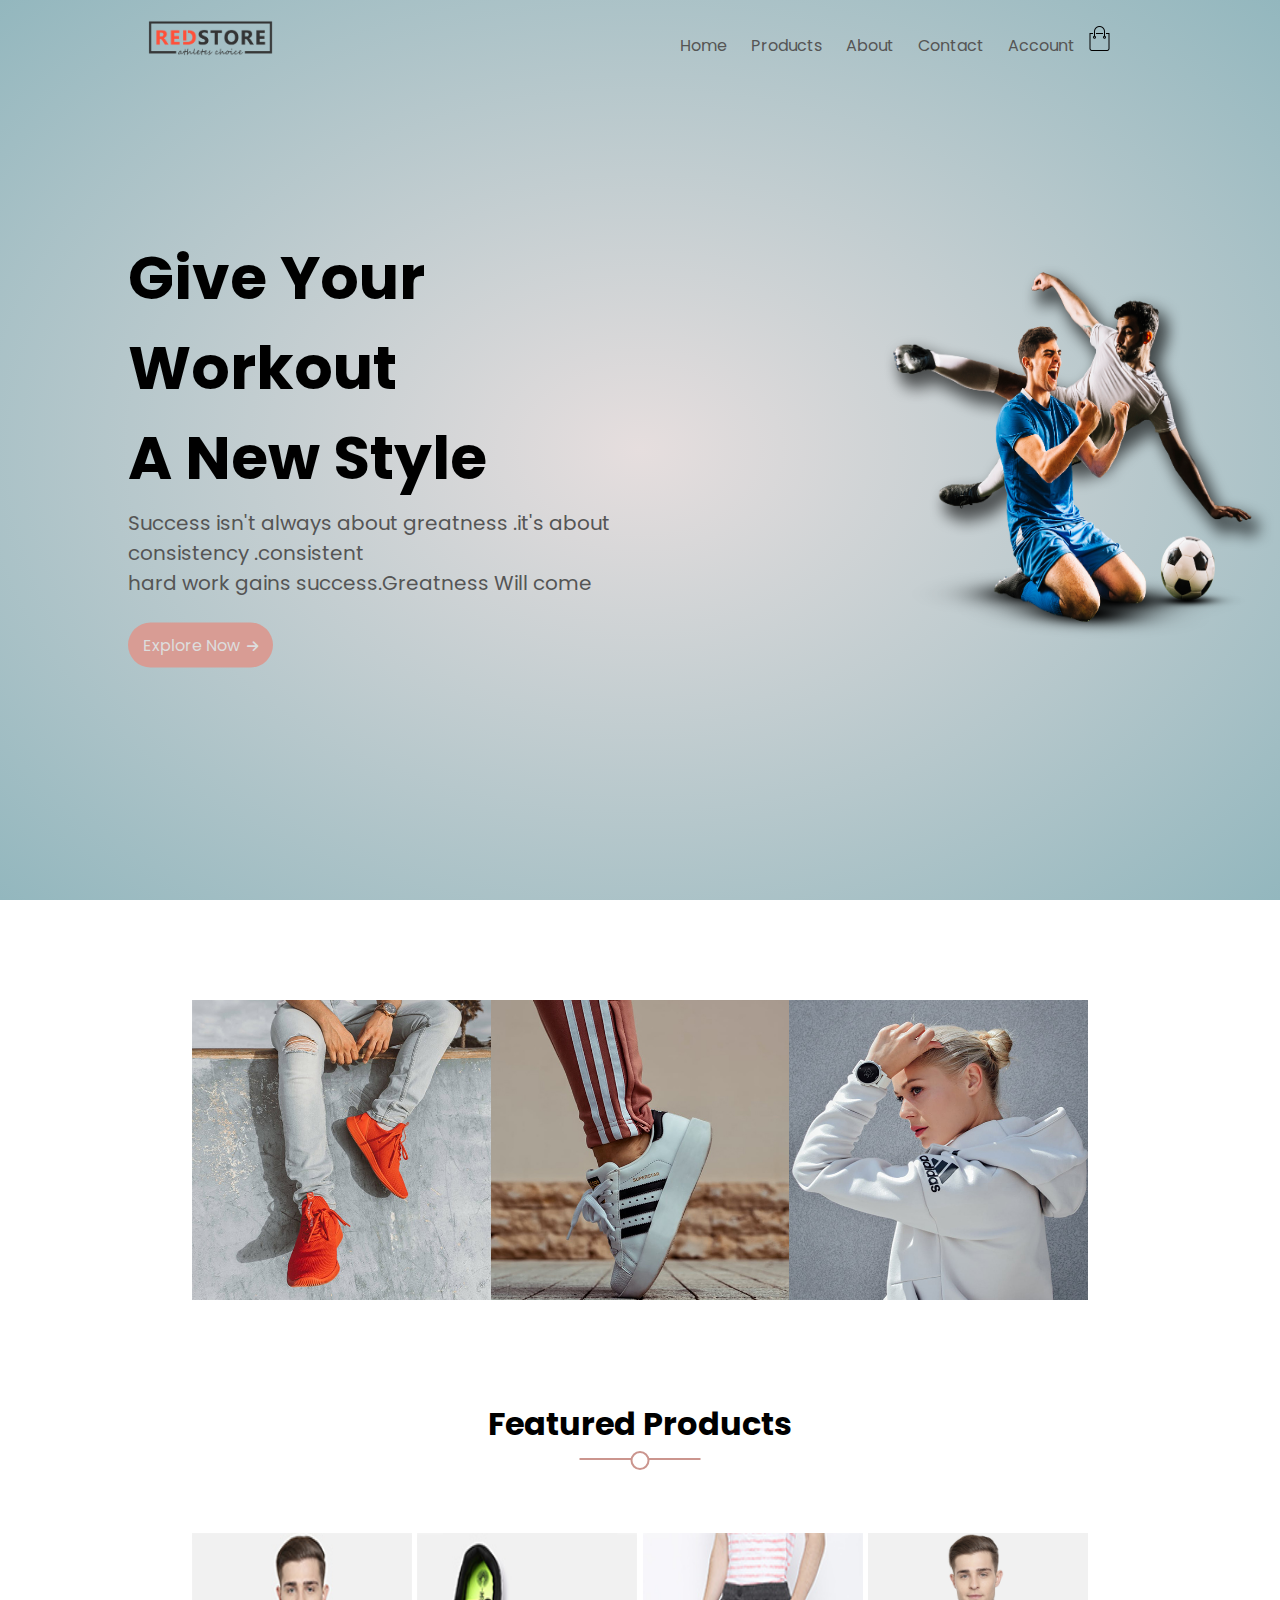
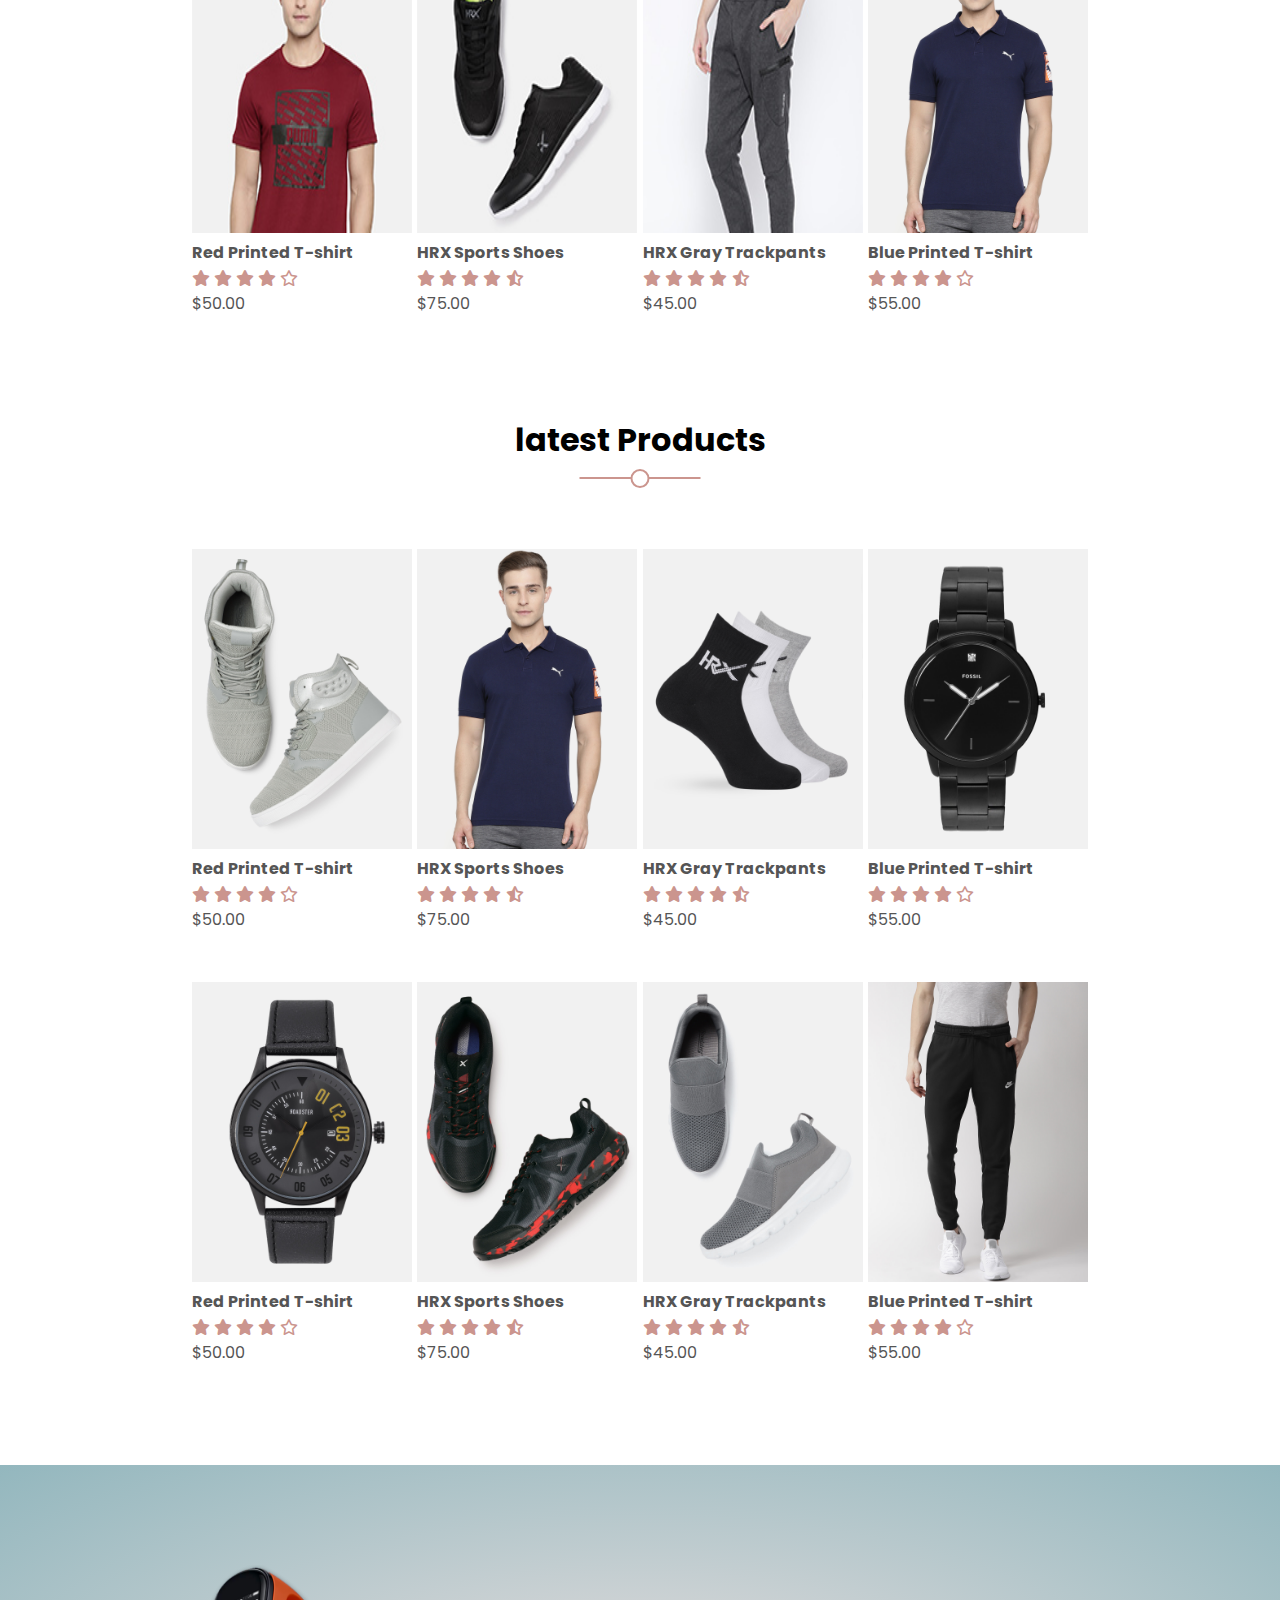
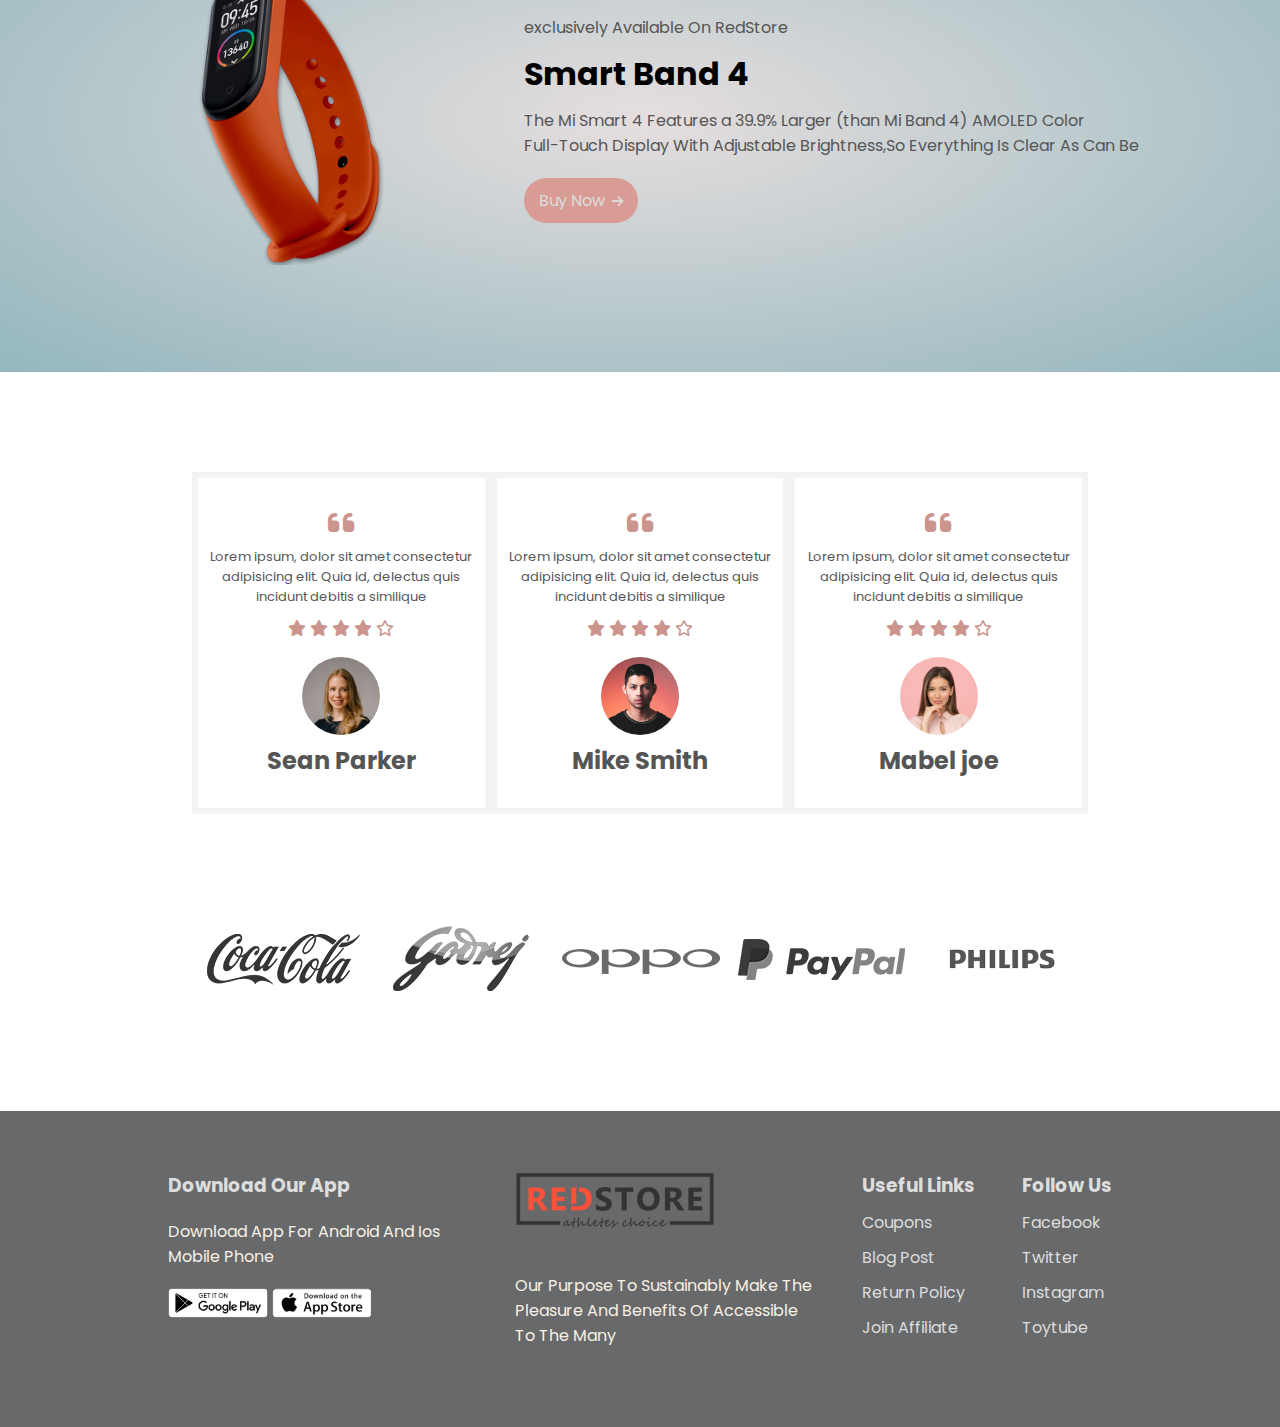
<file: index.html>
<!DOCTYPE html>
<html lang="en">
<head>
    <meta charset="UTF-8">
    <meta name="viewport" content="width=device-width, initial-scale=1.0">
    <title>Document</title>
    <link rel="stylesheet" href="css/all.min.css">
    <link href="https://fonts.googleapis.com/css2?family=PT+Sans+Narrow:wght@400;700&family=PT+Sans:ital@0;1&family=Poppins:ital,wght@0,100;0,200;0,300;1,100;1,200;1,300&family=Raleway:ital,wght@0,100;0,200;1,100;1,200&family=Varela+Round&display=swap" rel="stylesheet">
    <link rel="stylesheet" href="css/style.css">
</head>
<body>
    <!-- start header  -->
  <header> 
    <div class="container">
    <div class="navbar">
    <div class="logo">
        <img src="images/logo.png" width="125px"/>
    </div>
    <nav>
        <ul>
            <li><a href="index.html">Home</a></li>
            <li><a href="products.html">Products</a></li>
            <li><a href=" ">About</a></li>
            <li><a href=" ">Contact</a></li>
            <li><a href=" ">Account</a></li>
            <li><a href=" "class="baga"><img src="images/cart.png" class="bag"></a></li>
        </ul>
    </nav>
</div>
<div class="main-content">
<div class="main-content1">
    <h1>Give Your Workout<br>A New Style</h1>
    <p>Success isn't always about greatness .it's about consistency .consistent<br>hard work gains success.Greatness Will come</p>
    <a href="">Explore Now<i class="fa-solid fa-arrow-right"></i></a>
</div>
<div class="main-content1">
    <img src="images/image1.png" >
</div>
   
</div>
</div>

</header>
   <!-- end header -->

<!-- start general product -->
<div class="general-product">
    <div class="small-container">
        <div class="general-product-content">
            <img src="images/category-1.jpg"/>
            <img src="images/category-2.jpg"/>
            <img src="images/category-3.jpg"/>
            
            
        </div>
    </div>
    </div>
<!-- end general product -->

<!-- start feature product -->
<div class="featured-product">
<div class="section-header">
<h1>Featured Products</h1>
</div>
<div class="small-container">
    <div class="featured-product-content">
        <div class="content">
            <img src="images/buy-1.jpg"/>
            <h4>Red Printed T-shirt</h4>
            <div class="rating">
                <i class="fa-solid fa-star"></i>
                <i class="fa-solid fa-star"></i>
                <i class="fa-solid fa-star"></i>
                <i class="fa-solid fa-star"></i>
                <i class="fa-regular fa-star"></i>
            </div>
            <p>$50.00</p>
        </div>
        <div class="content">
            <img src="images/buy-2.jpg"/>
            <h4>HRX Sports Shoes</h4>
            <div class="rating">
                <i class="fa-solid fa-star"></i>
                <i class="fa-solid fa-star"></i>
                <i class="fa-solid fa-star"></i>
                <i class="fa-solid fa-star"></i>
                <i class="fa-solid fa-star-half-stroke"></i>
            </div>
            <p>$75.00</p>
        </div>
        <div class="content">
            <img src="images/buy-3.jpg"/>
            <h4>HRX Gray Trackpants</h4>
            <div class="rating">
                <i class="fa-solid fa-star"></i>
                <i class="fa-solid fa-star"></i>
                <i class="fa-solid fa-star"></i>
                <i class="fa-solid fa-star"></i>
                <i class="fa-solid fa-star-half-stroke"></i>
            </div>
            <p>$45.00</p>
        </div>
        <div class="content">
            <img src="images/product-4.jpg"/>
            <h4>Blue Printed T-shirt</h4>
            <div class="rating">
                <i class="fa-solid fa-star"></i>
                <i class="fa-solid fa-star"></i>
                <i class="fa-solid fa-star"></i>
                <i class="fa-solid fa-star"></i>
                <i class="fa-regular fa-star"></i>
            </div>
            <p>$55.00</p>
        </div>
        
    </div>
</div>
</div>

<!-- end feature product -->
<!-- start lastest product -->
<div class="featured-product lastest-product">
    <div class="section-header ">
    <h1>latest Products</h1>
    </div>
    <div class="small-container">
        <div class="featured-product-content lastest">
           <div class="row">
            <div class="content">
                <img src="images/product-5.jpg"/>
                <h4>Red Printed T-shirt</h4>
                <div class="rating">
                    <i class="fa-solid fa-star"></i>
                    <i class="fa-solid fa-star"></i>
                    <i class="fa-solid fa-star"></i>
                    <i class="fa-solid fa-star"></i>
                    <i class="fa-regular fa-star"></i>
                </div>
                <p>$50.00</p>
            </div>
            <div class="content">
                <img src="images/product-4.jpg"/>
                <h4>HRX Sports Shoes</h4>
                <div class="rating">
                    <i class="fa-solid fa-star"></i>
                    <i class="fa-solid fa-star"></i>
                    <i class="fa-solid fa-star"></i>
                    <i class="fa-solid fa-star"></i>
                    <i class="fa-solid fa-star-half-stroke"></i>
                </div>
                <p>$75.00</p>
            </div>
            <div class="content">
                <img src="images/product-7.jpg"/>
                <h4>HRX Gray Trackpants</h4>
                <div class="rating">
                    <i class="fa-solid fa-star"></i>
                    <i class="fa-solid fa-star"></i>
                    <i class="fa-solid fa-star"></i>
                    <i class="fa-solid fa-star"></i>
                    <i class="fa-solid fa-star-half-stroke"></i>
                </div>
                <p>$45.00</p>
            </div>
            <div class="content">
                <img src="images/product-8.jpg"/>
                <h4>Blue Printed T-shirt</h4>
                <div class="rating">
                    <i class="fa-solid fa-star"></i>
                    <i class="fa-solid fa-star"></i>
                    <i class="fa-solid fa-star"></i>
                    <i class="fa-solid fa-star"></i>
                    <i class="fa-regular fa-star"></i>
                </div>
                <p>$55.00</p>
            </div>

           </div>
           <div class="row r-2">
            <div class="content">
                <img src="images/product-9.jpg"/>
                <h4>Red Printed T-shirt</h4>
                <div class="rating">
                    <i class="fa-solid fa-star"></i>
                    <i class="fa-solid fa-star"></i>
                    <i class="fa-solid fa-star"></i>
                    <i class="fa-solid fa-star"></i>
                    <i class="fa-regular fa-star"></i>
                </div>
                <p>$50.00</p>
            </div>
            <div class="content">
                <img src="images/product-10.jpg"/>
                <h4>HRX Sports Shoes</h4>
                <div class="rating">
                    <i class="fa-solid fa-star"></i>
                    <i class="fa-solid fa-star"></i>
                    <i class="fa-solid fa-star"></i>
                    <i class="fa-solid fa-star"></i>
                    <i class="fa-solid fa-star-half-stroke"></i>
                </div>
                <p>$75.00</p>
            </div>
            <div class="content">
                <img src="images/product-11.jpg"/>
                <h4>HRX Gray Trackpants</h4>
                <div class="rating">
                    <i class="fa-solid fa-star"></i>
                    <i class="fa-solid fa-star"></i>
                    <i class="fa-solid fa-star"></i>
                    <i class="fa-solid fa-star"></i>
                    <i class="fa-solid fa-star-half-stroke"></i>
                </div>
                <p>$45.00</p>
            </div>
            <div class="content">
                <img src="images/product-12.jpg"/>
                <h4>Blue Printed T-shirt</h4>
                <div class="rating">
                    <i class="fa-solid fa-star"></i>
                    <i class="fa-solid fa-star"></i>
                    <i class="fa-solid fa-star"></i>
                    <i class="fa-solid fa-star"></i>
                    <i class="fa-regular fa-star"></i>
                </div>
                <p>$55.00</p>
            </div>

           </div>
            
        </div>
    </div>
    </div>

<!-- end lastest product -->
<!-- start smart band -->
<div class="smart-band">
    <div class="image">
        <img src="images/exclusive.png">
    </div>
    <div class="smart-band-txt">
<p>exclusively Available On RedStore</p>
<h1>Smart Band 4</h1>
<p>The Mi Smart 4 Features a 39.9% Larger (than Mi Band 4) AMOLED Color<br>
Full-Touch Display With Adjustable Brightness,So Everything Is Clear As Can Be</p>
<a href="#">Buy Now<i class="fa-solid fa-arrow-right"></i></a>
    </div>
</div>
<!-- end smart band -->
<!-- start users -->
<div class="person">
    <div class="small-container">
        <div class="person-content">
            <div class="person1">
                <i class="fa-solid fa-quote-left coln "></i>
                <p>Lorem ipsum, dolor sit amet consectetur adipisicing elit. Quia id, delectus quis incidunt debitis a similique </p>
                <div class="rating">
            <i class="fa-solid fa-star"></i>
                <i class="fa-solid fa-star"></i>
                <i class="fa-solid fa-star"></i>
                <i class="fa-solid fa-star"></i>
                <i class="fa-regular fa-star"></i>
           </div>
           <div class="user">
            <img src="images/user-1.png"/>
            <h2>Sean Parker</h2>
           </div>
            </div>
            <div class="person1">
                <i class="fa-solid fa-quote-left coln"></i>
                <p>Lorem ipsum, dolor sit amet consectetur adipisicing elit. Quia id, delectus quis incidunt debitis a similique </p>
                <div class="rating">
            <i class="fa-solid fa-star"></i>
                <i class="fa-solid fa-star"></i>
                <i class="fa-solid fa-star"></i>
                <i class="fa-solid fa-star"></i>
                <i class="fa-regular fa-star"></i>
           </div>
           <div class="user">
            <img src="images/user-2.png"/>
            <h2>Mike Smith</h2>
           </div>
            </div>
            <div class="person1">
                <i class="fa-solid fa-quote-left coln"></i>
                <p>Lorem ipsum, dolor sit amet consectetur adipisicing elit. Quia id, delectus quis incidunt debitis a similique </p>
           <div class="rating">
            <i class="fa-solid fa-star"></i>
                <i class="fa-solid fa-star"></i>
                <i class="fa-solid fa-star"></i>
                <i class="fa-solid fa-star"></i>
                <i class="fa-regular fa-star"></i>
           </div>
           <div class="user">
            <img src="images/user-3.png"/>
            <h2>Mabel joe</h2>
           </div>
            </div>
        </div>
    </div>
</div>
<!-- end users -->


<!-- start brands -->
<div class="brands">
    <div class="small-container">
       <div class="brands-content">
        <div class="brand"><img src="images/logo-coca-cola.png"></div>
        <div class="brand"><img src="images/logo-godrej.png"></div>
        <div class="brand"><img src="images/logo-oppo.png"></div>
        <div class="brand"><img src="images/logo-paypal.png"></div>
        <div class="brand"><img src="images/logo-philips.png"></div>
       </div>
    </div>
</div>
<!-- end brands -->

<!-- start footer  -->
<div class="footer">
   <div class="container">
    <div class="footer-content">
        <div class="part1">
            <h3>Download Our App</h3>
            <p>Download App For Android And Ios Mobile Phone</p>
            <img src="images/play-store.png">
            <img src="images/app-store.png">
        </div>
        <div class="part2">
            <img src="images/logo.png">
            <p>Our Purpose To Sustainably Make The Pleasure And Benefits Of Accessible To The Many</p>
        </div>
        <div class="part3">
            <h3>Useful Links</h3>
            <ul>
                <li>Coupons</li>
                <li>Blog Post</li>
                <li>Return Policy</li>
                <li>Join Affiliate</li>
            </ul>
        </div>
        <div class="part4">
            <h3>Follow Us</h3>
            <ul>
                <li>Facebook</li>
                <li>Twitter</li>
                <li>Instagram</li>
                <li>Toytube</li>
            </ul>
        </div>
    </div>
   </div>
</div>
<!-- end footer  -->
</body>
</html>
</file>
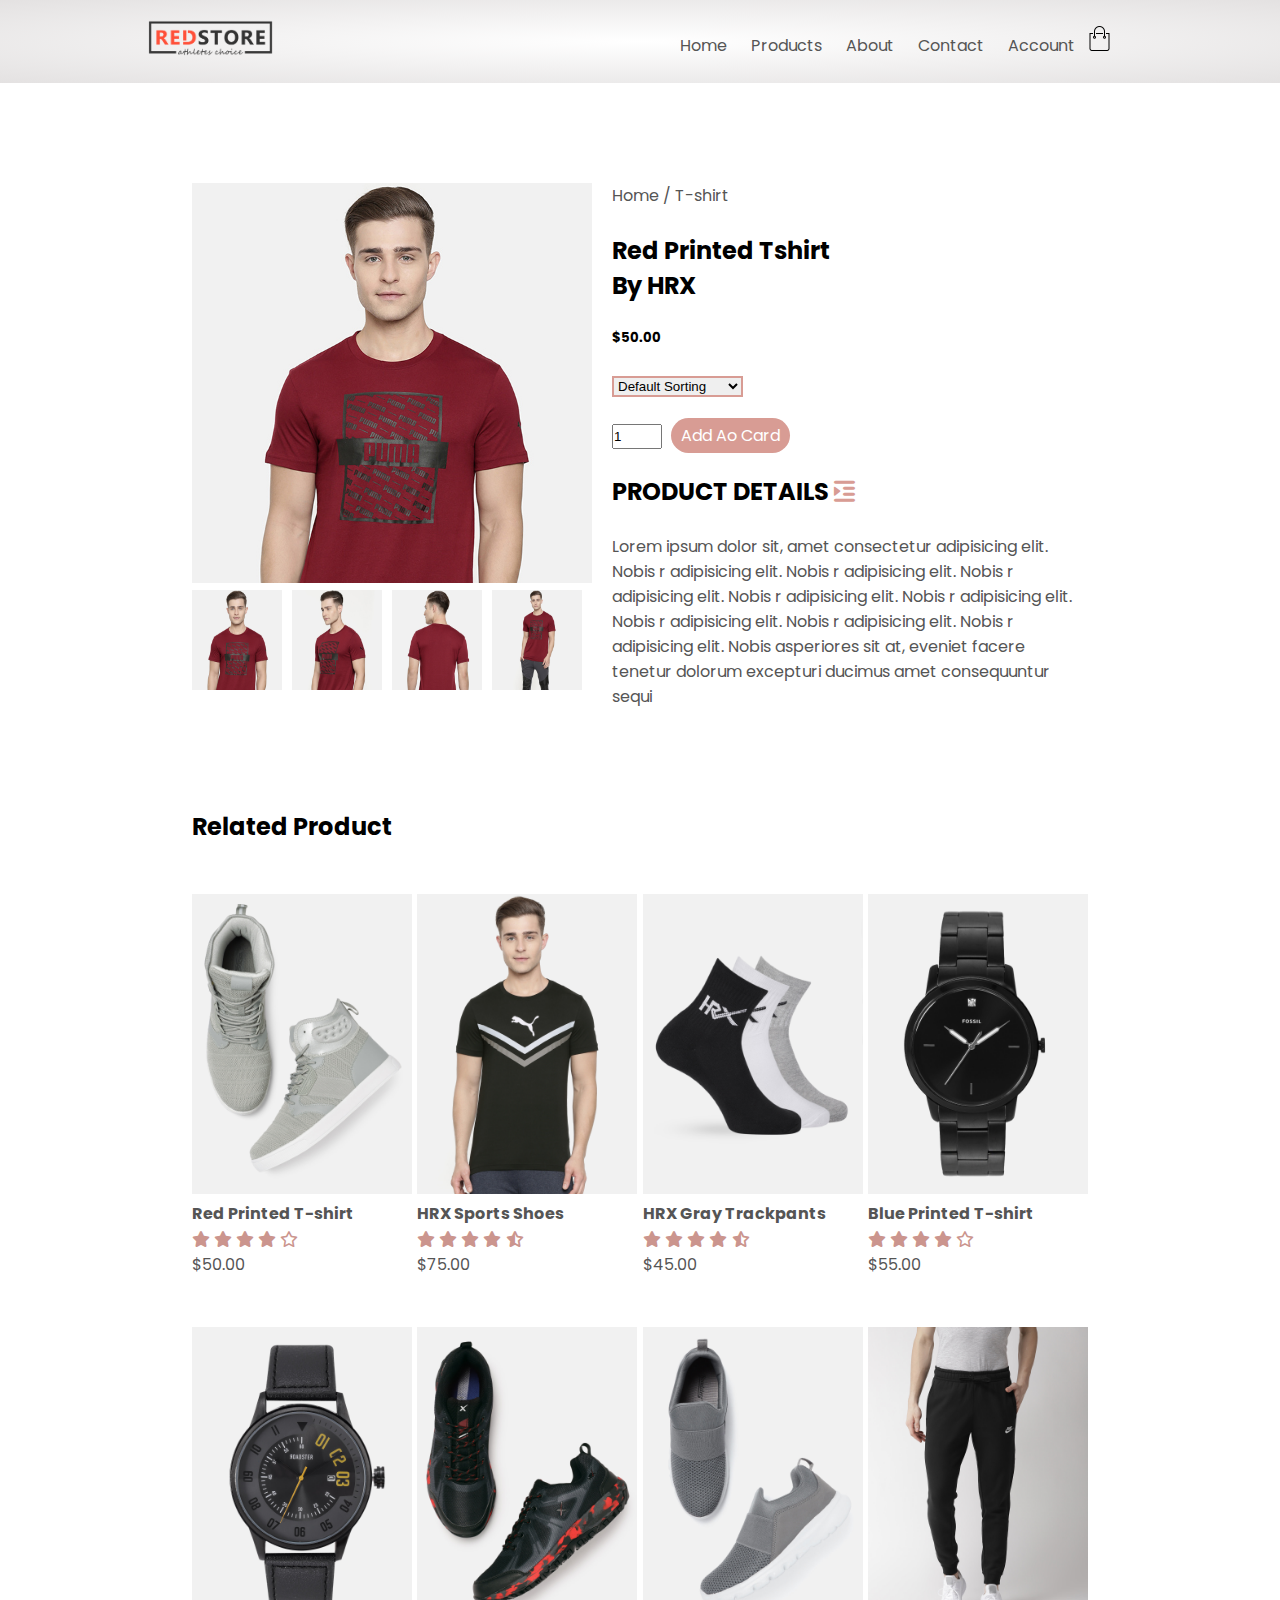
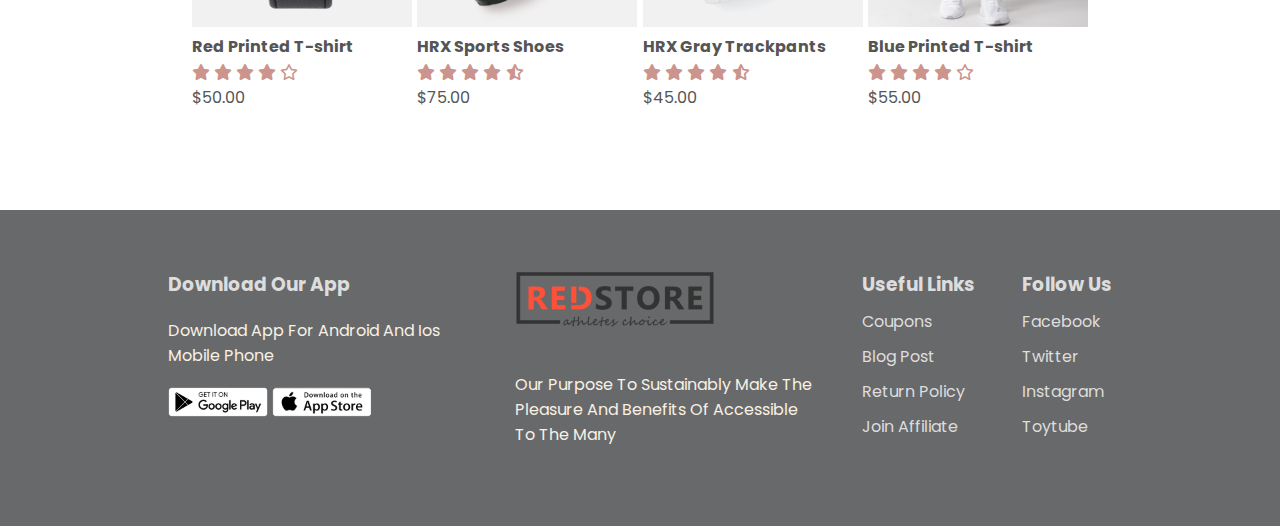
<file: product-details.html>
<!DOCTYPE html>
<html lang="en">
<head>
    <meta charset="UTF-8">
    <meta name="viewport" content="width=device-width, initial-scale=1.0">
    <title>Document</title>
    <link rel="stylesheet" href="css/all.min.css">
    <link href="https://fonts.googleapis.com/css2?family=PT+Sans+Narrow:wght@400;700&family=PT+Sans:ital@0;1&family=Poppins:ital,wght@0,100;0,200;0,300;1,100;1,200;1,300&family=Raleway:ital,wght@0,100;0,200;1,100;1,200&family=Varela+Round&display=swap" rel="stylesheet">
    <link rel="stylesheet" href="css/style.css">
    <link rel="stylesheet" href="css/productstyle.css">
</head>
<body>
    <!-- start header  -->
  <header> 
    <div class="container">
    <div class="navbar">
    <div class="logo">
        <img src="images/logo.png" width="125px"/>
    </div>
    <nav>
        <ul>
            <li><a href="index.html">Home</a></li>
            <li><a href="products.html">Products</a></li>
            <li><a href=" ">About</a></li>
            <li><a href=" ">Contact</a></li>
            <li><a href=" ">Account</a></li>
            <li><a href=" "class="baga"><img src="images/cart.png" class="bag"></a></li>
        </ul>
    </nav>
</div>
</div>

</header>
   <!-- end header -->


   <!-- /* single product details  */ -->
<div class="single-product">
<div class="small-container">
<div class="single-product-content">
<div class="product-images">
    <img src="images/gallery-1.jpg" width="400" height="400" id="product-img">
    <div class="product-small-image">
        <img src="images/gallery-1.jpg" class="small-img">
        <img src="images/gallery-2.jpg" class="small-img">
        <img src="images/gallery-3.jpg" class="small-img">
        <img src="images/gallery-4.jpg" class="small-img">
        
    </div>
</div>
<div class="single-product-txt">
    <p>Home / T-shirt</p>
    <br>

    <h2>Red Printed Tshirt <br> By HRX</h2>
    <br>

    <h5>$50.00</h5>
    <br>

    <select>
        <option >Default Sorting</option>
        <option >Sort By Price</option>
        <option >Sort By Popularity</option>
        <option >Sort By Rating </option>
        <option >Sort By Sale</option>
    </select>
    <br>
    <br>

    <input type="number" value="1">
    <a href="#" class="add">Add Ao Card</a>
    <br>
    <br>
    <h2>PRODUCT DETAILS <i class="fa-solid fa-indent ind1"></i></h2>
    <br>
    <p>Lorem ipsum dolor sit, amet consectetur adipisicing elit. Nobis  r adipisicing elit. Nobis r adipisicing elit. Nobis r adipisicing elit. Nobis r adipisicing elit. Nobis r adipisicing elit. Nobis r adipisicing elit. Nobis r adipisicing elit. Nobis r adipisicing elit. Nobis asperiores sit at, eveniet facere tenetur dolorum excepturi ducimus amet consequuntur sequi</p>
    
</div>
</div>
</div>
</div>




   <!-- /* end single product details  */ -->

<div class="featured-product lastest-product">
  
    <div class="small-container">
        <div class="featured-product-content lastest">
            
          <h2>Related Product</h2>
           <div class="row r-2">
            <div class="content">
                <img src="images/product-5.jpg"/>
                <h4>Red Printed T-shirt</h4>
                <div class="rating">
                    <i class="fa-solid fa-star"></i>
                    <i class="fa-solid fa-star"></i>
                    <i class="fa-solid fa-star"></i>
                    <i class="fa-solid fa-star"></i>
                    <i class="fa-regular fa-star"></i>
                </div>
                <p>$50.00</p>
            </div>
            <div class="content">
                <img src="images/product-6.jpg"/>
                <h4>HRX Sports Shoes</h4>
                <div class="rating">
                    <i class="fa-solid fa-star"></i>
                    <i class="fa-solid fa-star"></i>
                    <i class="fa-solid fa-star"></i>
                    <i class="fa-solid fa-star"></i>
                    <i class="fa-solid fa-star-half-stroke"></i>
                </div>
                <p>$75.00</p>
            </div>
            <div class="content">
                <img src="images/product-7.jpg"/>
                <h4>HRX Gray Trackpants</h4>
                <div class="rating">
                    <i class="fa-solid fa-star"></i>
                    <i class="fa-solid fa-star"></i>
                    <i class="fa-solid fa-star"></i>
                    <i class="fa-solid fa-star"></i>
                    <i class="fa-solid fa-star-half-stroke"></i>
                </div>
                <p>$45.00</p>
            </div>
            <div class="content">
                <img src="images/product-8.jpg"/>
                <h4>Blue Printed T-shirt</h4>
                <div class="rating">
                    <i class="fa-solid fa-star"></i>
                    <i class="fa-solid fa-star"></i>
                    <i class="fa-solid fa-star"></i>
                    <i class="fa-solid fa-star"></i>
                    <i class="fa-regular fa-star"></i>
                </div>
                <p>$55.00</p>
            </div>

           </div>
           <div class="row r-2">
            <div class="content">
                <img src="images/product-9.jpg"/>
                <h4>Red Printed T-shirt</h4>
                <div class="rating">
                    <i class="fa-solid fa-star"></i>
                    <i class="fa-solid fa-star"></i>
                    <i class="fa-solid fa-star"></i>
                    <i class="fa-solid fa-star"></i>
                    <i class="fa-regular fa-star"></i>
                </div>
                <p>$50.00</p>
            </div>
            <div class="content">
                <img src="images/product-10.jpg"/>
                <h4>HRX Sports Shoes</h4>
                <div class="rating">
                    <i class="fa-solid fa-star"></i>
                    <i class="fa-solid fa-star"></i>
                    <i class="fa-solid fa-star"></i>
                    <i class="fa-solid fa-star"></i>
                    <i class="fa-solid fa-star-half-stroke"></i>
                </div>
                <p>$75.00</p>
            </div>
            <div class="content">
                <img src="images/product-11.jpg"/>
                <h4>HRX Gray Trackpants</h4>
                <div class="rating">
                    <i class="fa-solid fa-star"></i>
                    <i class="fa-solid fa-star"></i>
                    <i class="fa-solid fa-star"></i>
                    <i class="fa-solid fa-star"></i>
                    <i class="fa-solid fa-star-half-stroke"></i>
                </div>
                <p>$45.00</p>
            </div>
            <div class="content">
                <img src="images/product-12.jpg"/>
                <h4>Blue Printed T-shirt</h4>
                <div class="rating">
                    <i class="fa-solid fa-star"></i>
                    <i class="fa-solid fa-star"></i>
                    <i class="fa-solid fa-star"></i>
                    <i class="fa-solid fa-star"></i>
                    <i class="fa-regular fa-star"></i>
                </div>
                <p>$55.00</p>
            </div>

           </div>
            
        </div>
    </div>
    </div>





<!-- start footer  -->


<div class="footer">
   <div class="container">
    <div class="footer-content">
        <div class="part1">
            <h3>Download Our App</h3>
            <p>Download App For Android And Ios Mobile Phone</p>
            <img src="images/play-store.png">
            <img src="images/app-store.png">
        </div>
        <div class="part2">
            <img src="images/logo.png">
            <p>Our Purpose To Sustainably Make The Pleasure And Benefits Of Accessible To The Many</p>
        </div>
        <div class="part3">
            <h3>Useful Links</h3>
            <ul>
                <li>Coupons</li>
                <li>Blog Post</li>
                <li>Return Policy</li>
                <li>Join Affiliate</li>
            </ul>
        </div>
        <div class="part4">
            <h3>Follow Us</h3>
            <ul>
                <li>Facebook</li>
                <li>Twitter</li>
                <li>Instagram</li>
                <li>Toytube</li>
            </ul>
        </div>
    </div>
   </div>
</div>
<!-- end footer  -->



<script>
    var ProductImg=document.getElementById("product-img");
    var SmallImg=document.getElementsByClassName("small-img");
    SmallImg[0].onclick=function(){
        ProductImg.src=SmallImg[0].src;
    }
    SmallImg[1].onclick=function(){
        ProductImg.src=SmallImg[1].src;
    }
    SmallImg[2].onclick=function(){
        ProductImg.src=SmallImg[2].src;
    }
    SmallImg[3].onclick=function(){
        ProductImg.src=SmallImg[3].src;
    }
   
</script>
</body>
</html>
</file>
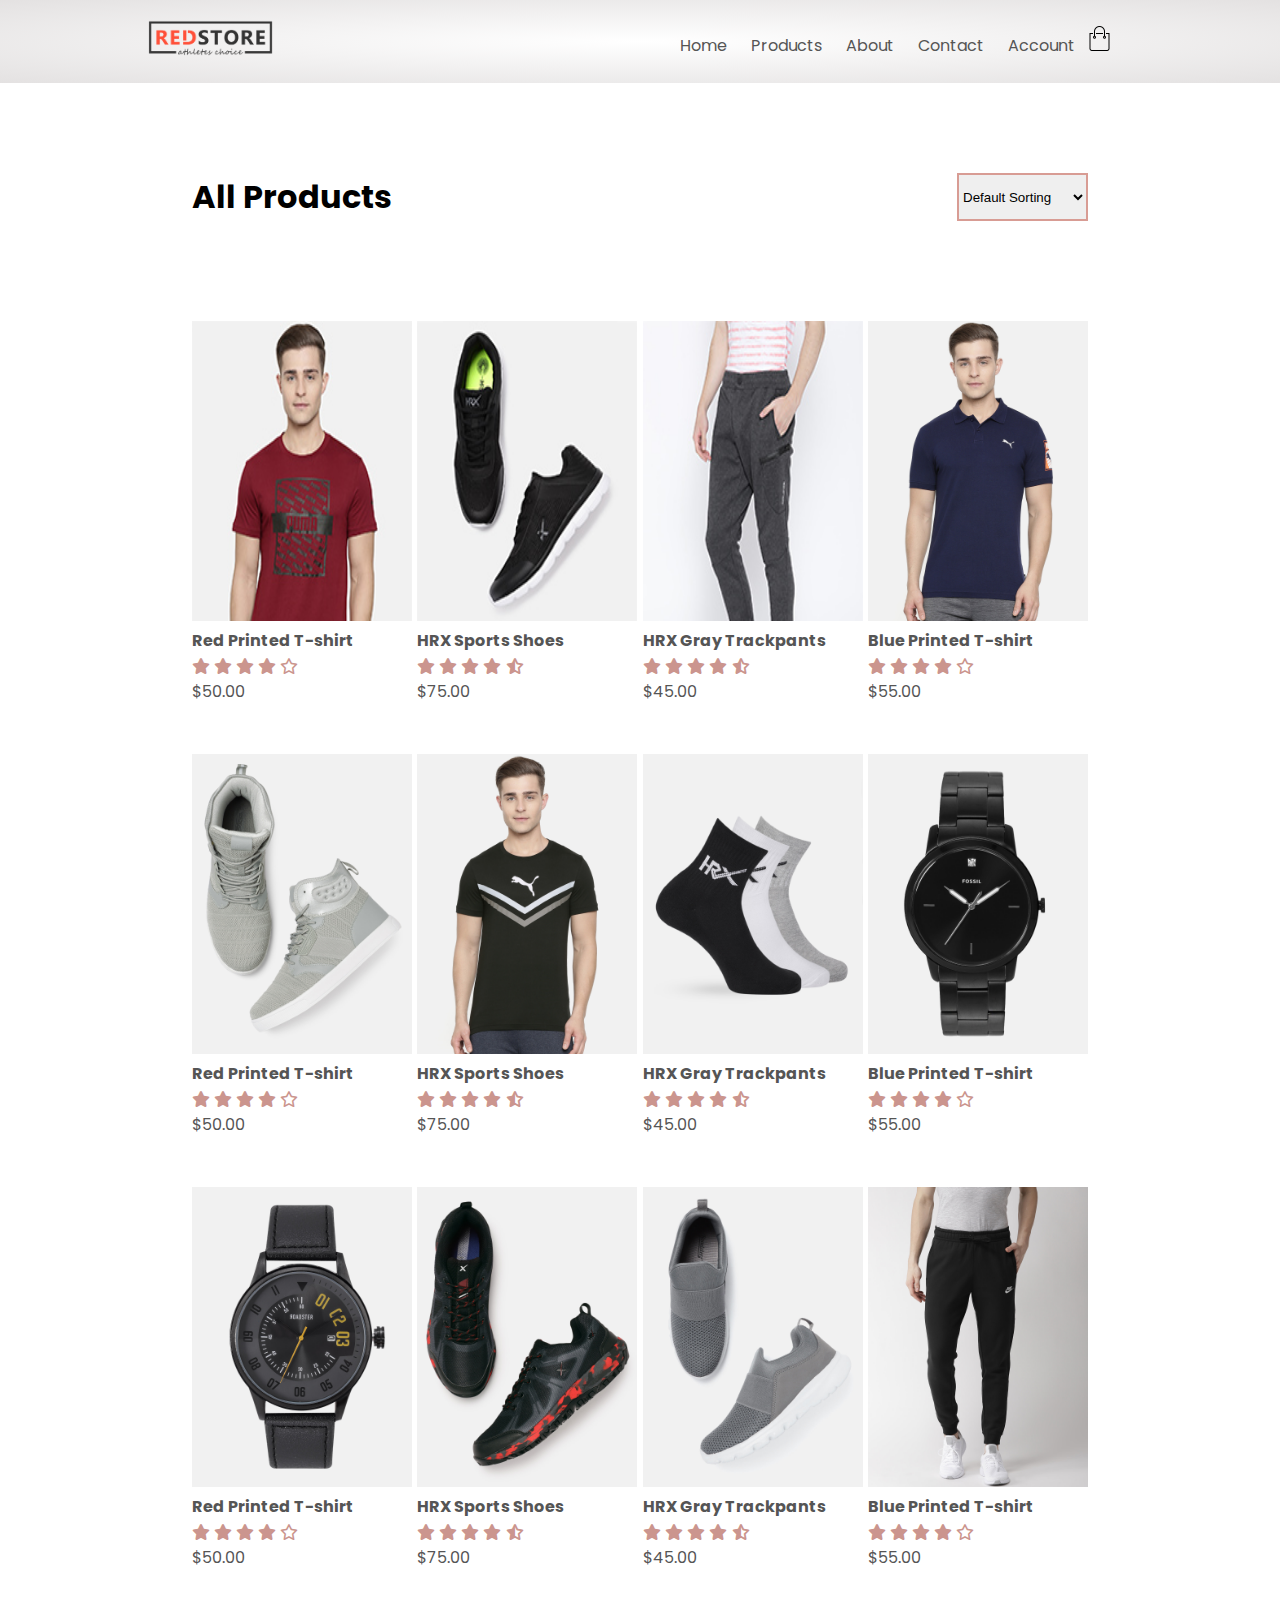
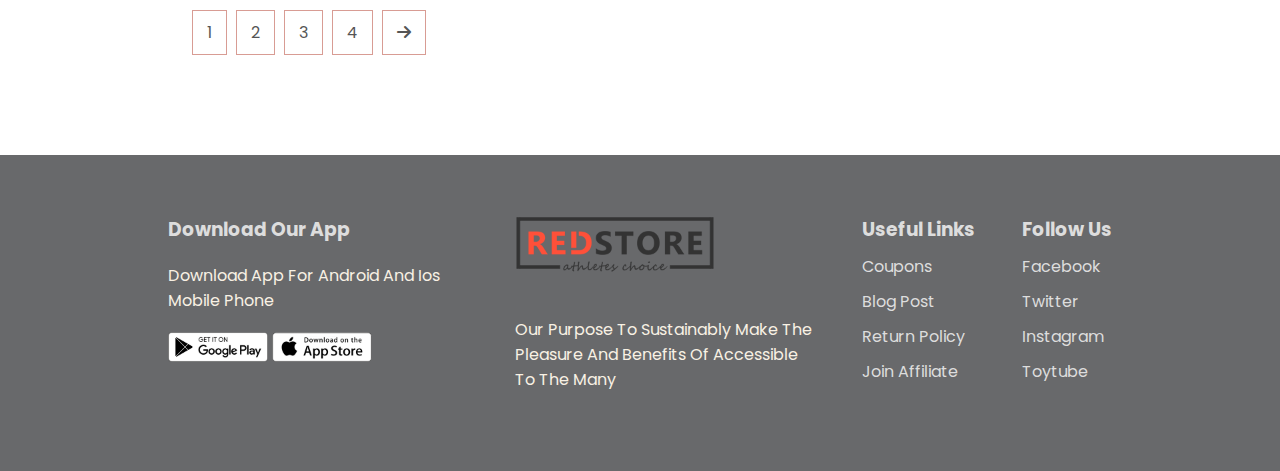
<file: products.html>
<!DOCTYPE html>
<html lang="en">
<head>
    <meta charset="UTF-8">
    <meta name="viewport" content="width=device-width, initial-scale=1.0">
    <title>Document</title>
    <link rel="stylesheet" href="css/all.min.css">
    <link href="https://fonts.googleapis.com/css2?family=PT+Sans+Narrow:wght@400;700&family=PT+Sans:ital@0;1&family=Poppins:ital,wght@0,100;0,200;0,300;1,100;1,200;1,300&family=Raleway:ital,wght@0,100;0,200;1,100;1,200&family=Varela+Round&display=swap" rel="stylesheet">
    <link rel="stylesheet" href="css/style.css">
    <link rel="stylesheet" href="css/productstyle.css">
</head>
<body>
    <!-- start header  -->
  <header> 
    <div class="container">
    <div class="navbar">
    <div class="logo">
        <img src="images/logo.png" width="125px"/>
    </div>
    <nav>
        <ul>
            <li><a href="index.html">Home</a></li>
            <li><a href="products.html">Products</a></li>
            <li><a href=" ">About</a></li>
            <li><a href=" ">Contact</a></li>
            <li><a href=" ">Account</a></li>
            <li><a href=" "class="baga"><img src="images/cart.png" class="bag"></a></li>
        </ul>
    </nav>
</div>
</div>

</header>
   <!-- end header -->


<!-- start sub header  -->
<div class="sub-header">
   <div class="small-container">
    <div class="sub-header-content">
        <h1>All Products</h1>
        <select>
            <option >Default Sorting</option>
            <option >Sort By Price</option>
            <option >Sort By Popularity</option>
            <option >Sort By Rating </option>
            <option >Sort By Sale</option>
        </select>
    </div>
   </div>
</div>
<!-- end sub header  -->

<div class="featured-product lastest-product">
  
    <div class="small-container">
        <div class="featured-product-content lastest">
            
           <div class="row">
           <a href="product-details.html">
             <div class="content">
                <img src="images/buy-1.jpg"/>
                <h4>Red Printed T-shirt</h4>
                <div class="rating">
                    <i class="fa-solid fa-star"></i>
                    <i class="fa-solid fa-star"></i>
                    <i class="fa-solid fa-star"></i>
                    <i class="fa-solid fa-star"></i>
                    <i class="fa-regular fa-star"></i>
                </div>
                <p>$50.00</p>
            </div>
           </a>
            <div class="content">
                <img src="images/buy-2.jpg"/>
                <h4>HRX Sports Shoes</h4>
                <div class="rating">
                    <i class="fa-solid fa-star"></i>
                    <i class="fa-solid fa-star"></i>
                    <i class="fa-solid fa-star"></i>
                    <i class="fa-solid fa-star"></i>
                    <i class="fa-solid fa-star-half-stroke"></i>
                </div>
                <p>$75.00</p>
            </div>
            <div class="content">
                <img src="images/buy-3.jpg"/>
                <h4>HRX Gray Trackpants</h4>
                <div class="rating">
                    <i class="fa-solid fa-star"></i>
                    <i class="fa-solid fa-star"></i>
                    <i class="fa-solid fa-star"></i>
                    <i class="fa-solid fa-star"></i>
                    <i class="fa-solid fa-star-half-stroke"></i>
                </div>
                <p>$45.00</p>
            </div>
            <div class="content">
                <img src="images/product-4.jpg"/>
                <h4>Blue Printed T-shirt</h4>
                <div class="rating">
                    <i class="fa-solid fa-star"></i>
                    <i class="fa-solid fa-star"></i>
                    <i class="fa-solid fa-star"></i>
                    <i class="fa-solid fa-star"></i>
                    <i class="fa-regular fa-star"></i>
                </div>
                <p>$55.00</p>
            </div>

           </div>
           <div class="row r-2">
            <div class="content">
                <img src="images/product-5.jpg"/>
                <h4>Red Printed T-shirt</h4>
                <div class="rating">
                    <i class="fa-solid fa-star"></i>
                    <i class="fa-solid fa-star"></i>
                    <i class="fa-solid fa-star"></i>
                    <i class="fa-solid fa-star"></i>
                    <i class="fa-regular fa-star"></i>
                </div>
                <p>$50.00</p>
            </div>
            <div class="content">
                <img src="images/product-6.jpg"/>
                <h4>HRX Sports Shoes</h4>
                <div class="rating">
                    <i class="fa-solid fa-star"></i>
                    <i class="fa-solid fa-star"></i>
                    <i class="fa-solid fa-star"></i>
                    <i class="fa-solid fa-star"></i>
                    <i class="fa-solid fa-star-half-stroke"></i>
                </div>
                <p>$75.00</p>
            </div>
            <div class="content">
                <img src="images/product-7.jpg"/>
                <h4>HRX Gray Trackpants</h4>
                <div class="rating">
                    <i class="fa-solid fa-star"></i>
                    <i class="fa-solid fa-star"></i>
                    <i class="fa-solid fa-star"></i>
                    <i class="fa-solid fa-star"></i>
                    <i class="fa-solid fa-star-half-stroke"></i>
                </div>
                <p>$45.00</p>
            </div>
            <div class="content">
                <img src="images/product-8.jpg"/>
                <h4>Blue Printed T-shirt</h4>
                <div class="rating">
                    <i class="fa-solid fa-star"></i>
                    <i class="fa-solid fa-star"></i>
                    <i class="fa-solid fa-star"></i>
                    <i class="fa-solid fa-star"></i>
                    <i class="fa-regular fa-star"></i>
                </div>
                <p>$55.00</p>
            </div>

           </div>
           <div class="row r-2">
            <div class="content">
                <img src="images/product-9.jpg"/>
                <h4>Red Printed T-shirt</h4>
                <div class="rating">
                    <i class="fa-solid fa-star"></i>
                    <i class="fa-solid fa-star"></i>
                    <i class="fa-solid fa-star"></i>
                    <i class="fa-solid fa-star"></i>
                    <i class="fa-regular fa-star"></i>
                </div>
                <p>$50.00</p>
            </div>
            <div class="content">
                <img src="images/product-10.jpg"/>
                <h4>HRX Sports Shoes</h4>
                <div class="rating">
                    <i class="fa-solid fa-star"></i>
                    <i class="fa-solid fa-star"></i>
                    <i class="fa-solid fa-star"></i>
                    <i class="fa-solid fa-star"></i>
                    <i class="fa-solid fa-star-half-stroke"></i>
                </div>
                <p>$75.00</p>
            </div>
            <div class="content">
                <img src="images/product-11.jpg"/>
                <h4>HRX Gray Trackpants</h4>
                <div class="rating">
                    <i class="fa-solid fa-star"></i>
                    <i class="fa-solid fa-star"></i>
                    <i class="fa-solid fa-star"></i>
                    <i class="fa-solid fa-star"></i>
                    <i class="fa-solid fa-star-half-stroke"></i>
                </div>
                <p>$45.00</p>
            </div>
            <div class="content">
                <img src="images/product-12.jpg"/>
                <h4>Blue Printed T-shirt</h4>
                <div class="rating">
                    <i class="fa-solid fa-star"></i>
                    <i class="fa-solid fa-star"></i>
                    <i class="fa-solid fa-star"></i>
                    <i class="fa-solid fa-star"></i>
                    <i class="fa-regular fa-star"></i>
                </div>
                <p>$55.00</p>
            </div>

           </div>
            
        </div>
    </div>
    </div>





<!-- start footer  -->
<!-- start btns -->
<div class="btns">
    <div class="small-container">
<div class="btns-content">
    <p>1</p>
    <p>2</p>
    <p>3</p>
    <p>4</p>
    <p><i class="fa-solid fa-arrow-right"></i></p>
   </div>
</div>
</div>

<div class="footer">
   <div class="container">
    <div class="footer-content">
        <div class="part1">
            <h3>Download Our App</h3>
            <p>Download App For Android And Ios Mobile Phone</p>
            <img src="images/play-store.png">
            <img src="images/app-store.png">
        </div>
        <div class="part2">
            <img src="images/logo.png">
            <p>Our Purpose To Sustainably Make The Pleasure And Benefits Of Accessible To The Many</p>
        </div>
        <div class="part3">
            <h3>Useful Links</h3>
            <ul>
                <li>Coupons</li>
                <li>Blog Post</li>
                <li>Return Policy</li>
                <li>Join Affiliate</li>
            </ul>
        </div>
        <div class="part4">
            <h3>Follow Us</h3>
            <ul>
                <li>Facebook</li>
                <li>Twitter</li>
                <li>Instagram</li>
                <li>Toytube</li>
            </ul>
        </div>
    </div>
   </div>
</div>
<!-- end footer  -->
</body>
</html>
</file>
<file: css/style.css>
*{
    margin: 0;
    padding: 0;
    box-sizing: border-box;
}
body{
    font-family: 'Poppins', sans-serif;
}
.container{
    width: 80%;
    margin: auto;
}
/*start Header*/
header{
    height: 100vh;
    background-image: radial-gradient(rgb(230, 222, 222), #93B7BE);
}
.navbar{
    display: flex;
    align-items: center;
    justify-content: space-between;
    padding: 20px;
}
 ul{
    list-style: none;
}
a{
    text-decoration: none;
    color: #555;
}
p{
    color:#555;
}
.navbar ul li {
display: inline-block;
margin-right:20px;

}
.navbar .bag{
    width: 25px;
    height: 25px;   
}
.navbar .baga{
margin-left: -12px;
}
.main-content{
    margin: 0;
    padding: 0;
    position: absolute;
    /* left: 50%; */
    top: 50%;
    transform: translate(0,-50%);
    display: flex;
    justify-content: space-between;
    align-items: center;
}
.main-content1 h1{
    font-size: 60px;
    margin-bottom: 5px;
}
.main-content1 p{
    font-size: 20px;
    margin-bottom: 5px;
}
.main-content1 a{
    display: inline-block;
    background-color: #d89c94;
    color: #ddd;
    padding: 10px 15px;
    margin-top: 20px;
    border-radius: 50px;
    transition: 0.5s;
}
.main-content1 a:hover{
    background-color:#747578 ;
}

.main-content1 i{
    padding-left: 7px;
    padding-top: 3px;
    font-size: 13px;
}
.main-content1 img{
    width: 400px;
    height: 400px;
    margin-left: 200px;
}
/* end header  */

/* start general-product */
.general-product .general-product-content{
    display: flex;
    justify-content: space-between; 
    margin-top: 100px; 
    align-items: center;
}
.general-product .general-product-content img{
    width:300px;
    height:300px   
}
/* end general-product */
/* start featured-product */
.small-container{
    width: 70%;
    margin: auto;
}
.featured-product{
    margin-top: 100px;
}
.featured-product .section-header{
    margin-bottom: 85px;
    text-align: center;
}
.featured-product .section-header h1::before{
    content: '';
    position: absolute;
    height: 2px;
    width: 121px;
    left: 50%;
    bottom: -560px;
    background-color: #CB958E;
    transform: translateX(-50%);
    
}

.featured-product .section-header h1::after{
    content: '';
    position: absolute;
    width: 15px;
    height: 15px;
    border: 2px solid #CB958E;
    border-radius: 50%;
    left: 50%;
    transform: translateX(-50%);
    bottom: -570px;
    background-color: white;


}

.featured-product-content,.featured-product .featured-product-content .row{
    display: flex;
    justify-content: space-between;
}
.featured-product .featured-product-content img{
width:220px;
height:300px
}
.featured-product .featured-product-content .content h4,
.featured-product .featured-product-content .content p{
    color: #555;
}
.featured-product .featured-product-content .content{
transition: 0.5s;


}
.featured-product .featured-product-content .content:hover{
transform: translateY(-5px);
cursor: pointer;
}
.featured-product .featured-product-content i{
    color: #CB958E;
    margin: 5px 0;
}
/* end featured-product */


/* <!-- start lastest product --> */
.lastest{
    display: flex;
    flex-direction: column;  
  }
  .lastest ,.r-2{
    margin-top: 50px;
  }
  .lastest-product .section-header h1::before{
    content: '';
    position: absolute;
    height: 2px;
    width: 121px;
    left: 50%;
    bottom: -1179px;
    background-color: #CB958E;
    transform: translateX(-50%);
    
}

.lastest-product .section-header h1::after{
    content: '';
    position: absolute;
    width: 15px;
    height: 15px;
    border: 2px solid #CB958E;
    border-radius: 50%;
    left: 50%;
    transform: translateX(-50%);
    bottom: -1188px;
    background-color: white;


}
/* <!-- end lastest product --> */



/* <!-- start smart band --> */
.smart-band {
    width: 100%;
    display: flex;
    justify-content: space-around;
    margin-top: 100px;
    align-items: center;
    background-image: radial-gradient(rgb(230, 222, 222), #93B7BE);
padding: 100px 100px;
}
.smart-band img{
    width: 300px;
    height: 300px;
}
.smart-band .smart-band-txt h1{
    margin: 10px 0;
}
.smart-band .smart-band-txt a{
    display: inline-block;
    background-color: #d89c94;
    color: #ddd;
    padding: 10px 15px;
    margin-top: 20px;
    border-radius: 50px;
    transition: 0.5s;
}
.smart-band .smart-band-txt  a:hover{
    background-color:#747578 ;
}
.smart-band .smart-band-txt  i{
    padding-left: 7px;
    padding-top: 3px;
    font-size: 13px;
}
/* <!-- end smart band --> */



/* <!-- start users --> */

.person{
    margin-top: 100px;
}
.person .person-content{
    display: flex;
    justify-content: space-between;
    align-items: center;
    text-align: center;
}
.person .person-content .person1{
    width: 300px;
    border: 6px solid rgba(240, 240, 240, 0.801);
    padding: 30px 10px;
    transition: 0.5s;
}
.person .person-content .person1:hover{
    transform: translateY(-5px);
    cursor: pointer;
}
.person .person-content .person1 p{
    font-size: 13px;
    margin-bottom: 9px;
}

.person .person-content .person1 img{
    width: 80px;
    height: 80px;
    border: 1px solid transparent;
    border-radius: 50%;
}
.person .person-content .person1 i{
    color: #CB958E;  
    margin-bottom: 20px;
}
.person .person-content .person1 h2{
    color: #555;
}
.person .person-content .person1 .coln{
    font-size: 30px;
    margin-bottom: 9px;
    color: #CB958E;
}

/* <!-- end  users --> */

/* <!-- start brands --> */
.brands {
    margin-top: 100px;
}
.brands .brands-content{
    display: flex;
    justify-content: space-between;
    align-items: center;
    /* margin-left: 20px; */
    /* text-align: center; */
}
.brands .brands-content img{
    cursor: pointer;
    filter: grayscale(100%);
    transition: 0.5s;
}
.brands .brands-content img:hover{
    filter: grayscale(0);
    transform: translateY(-5px);
}
/* <!-- end brands --> */
.footer{
    background-color: #68696b;
    color: #ddd;
    margin-top: 100px;
    padding: 60px 50px;
}
.footer-content{

    display: flex;
    
    justify-content: space-between;
    align-items: start;
}
.footer-content .part2,.footer .part1{
   width: 300px;
}
.footer-content  p{
margin: 19px 0;
color: rgb(248, 241, 228);
}
.footer-content .part1 img{
    width: 100px;
}
.footer-content .part2 img{
    width: 200px;
    margin-bottom: 18px;
}
.footer-content .part3 li ,.footer-content .part4 li{
margin: 10px 0;
}
/* <!-- start footer  --> */


/* <!-- end footer  --> */
</file>
<file: css/productstyle.css>
header{
    height: fit-content;
    /* background-color: white; */
    background-image: radial-gradient(white,rgba(168, 161, 161, 0.315));
}
.sub-header{
    margin-top: 90px;
}
.sub-header-content{
    display: flex;
    justify-content: space-between;
}
select{
    border: 2px solid #d89c94;
}
.btns{
    margin-top: 40px;
}
.btns-content{
    display: flex;
}
.btns-content p{
    border: 1px solid #d89c94;
    padding: 9px 14px;
    margin-right: 9px;
    transition: 0.3s;
}
.btns-content p:hover{
    background-color: #d89c94;
    color: white;
    cursor: pointer;
}


/* single product details  */
.single-product{
    margin-top: 100px;
}
.single-product-content{
    display: flex;
   
}
.single-product-content .product-images{
    margin-right: 20px;
}

.ind1{
    color: #d89c94;
}
input{
    width: 50px;
    height: 25px;
}
.add{
    margin-left: 5px;
    background-color: #d89c94;
    border-radius: 20px;
    color: white;
    padding: 6px 10px;
}

.product-small-image{
    display: flex;
    justify-content: space-between;
}
.product-small-image img{
    width: 100px;
    height: 100px;
  padding-right: 10px;
  cursor: pointer;
}
</file>
